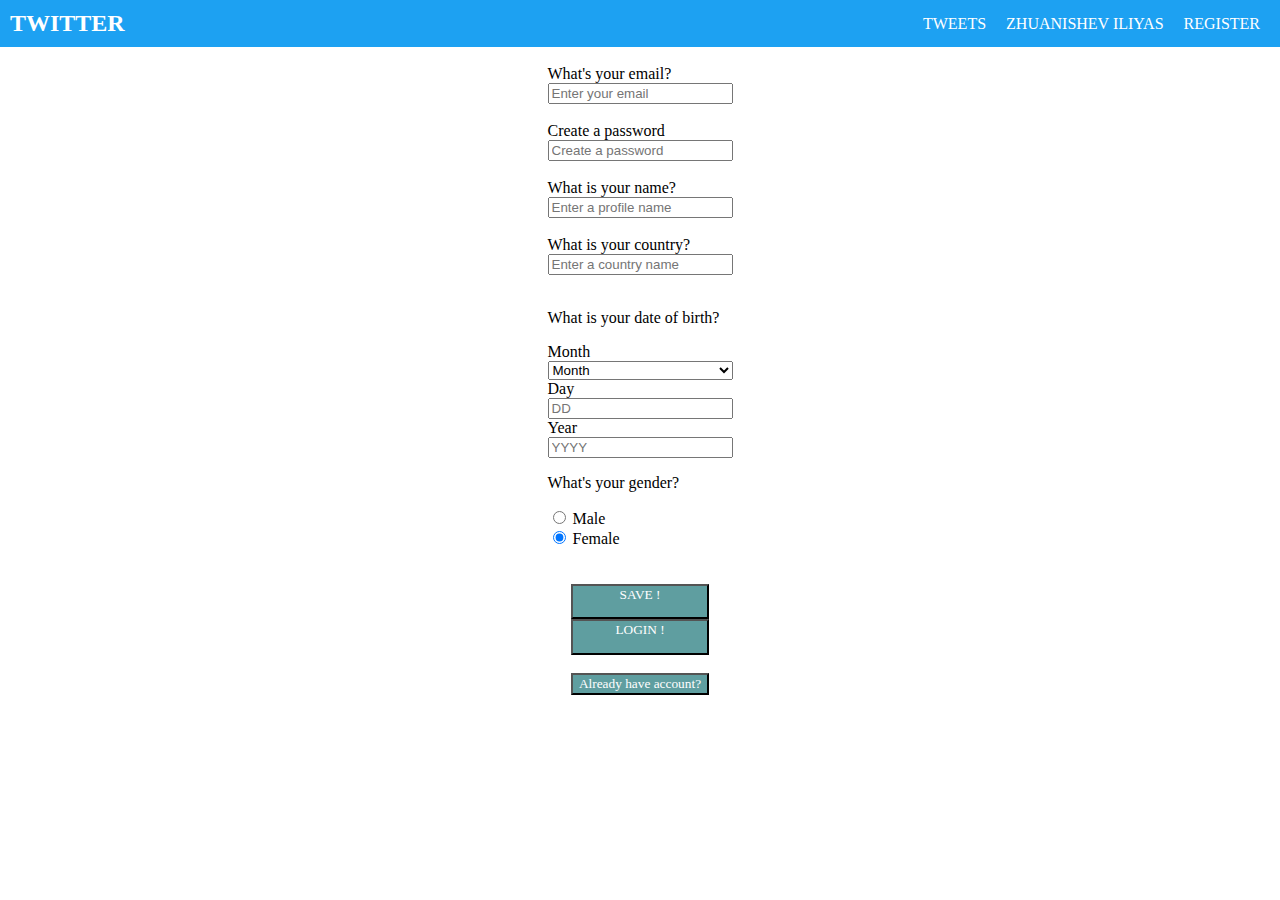
<file: src/signup.html>
<!DOCTYPE html>
<html>
<head>
  <title>Sign up</title>

  <link href="style3.css" rel="stylesheet">

  <script type="text/javascript" src="script.js"></script>



</head>
<body>
<nav class="twitter-nav">
  <div class="nav-logo"><strong>TWITTER</strong></div>
  <ul class="nav-links">
    <li><a href="#">TWEETS</a></li>
    <li><a href="#">ZHUANISHEV ILIYAS</a></li>
    <li><a href="#">REGISTER</a></li>
  </ul>
</nav>
<div class="header">

  <div class="form_style">
    <div class="border">
      <nav>
      </nav>

      <br>
      <main>
        <form>
          <label  class="whatsEmail">What's your email?</label><br>
          <input type="text" class="colorDefault" id="emailField" name="email" placeholder="Enter your email" ><div id="emailError" class=""></div><br>
          <label  class="password">Create a password</label><br>
          <input type="password" class="colorDefault" id="passwordField" name="password" placeholder="Create a password"><div id="passwordError" class=""></div><br>
          <label class="whatshould">What is your name?</label><br>

          <input type="text" class="colorDefault" id="nameField" name="name" placeholder="Enter a profile name"><div id="nameError" class=""></div><br>
          <label class="whatshould">What is your country?</label><br>
          <input type="text" class="colorDefault" id="country" name="name" placeholder="Enter a country name"><div id="countryError" class=""></div><br>
        </form>
        <p class="dateOfBirth">What is your date of birth?</p>
        <label  class="month">Month</label>
        <select id="monthField" class="colorDefault" name="month" required="" aria-invalid="true"><option selected="" disabled="" value="">Month</option><option value="01">January</option><option value="02">February</option><option value="03">March</option><option value="04">April</option><option value="05">May</option><option value="06">June</option><option value="07">July</option><option value="08">August</option><option value="09">September</option><option value="10">October</option><option value="11">November</option><option value="12">December</option></select>
        <div id="monthError" class=""></div>
        <label  class="day">Day</label>
        <input type="number"  id="dayField" inputmode="numeric" maxlength="2" name="day" pattern="((0?[1-9])|([12][0-9])|(3[01]))" placeholder="DD" class="colorDefault">
        <div id="dayError" class=""></div>
        <label  class="year">Year</label>
        <input type="number" id="yearField" inputmode="numeric" maxlength="4" name="year" pattern="(19[0-9]{2})|(200)[0-8]" placeholder="YYYY" required=""class="colorDefault">
        <div id="yearError" class=""></div>
        <p class="genderTxt">What's your gender?</p>
        <form>
          <input type="radio" id="male" name="gender" value="male">
          <label  class="male">Male</label><br>
          <input type="radio" id="female" name="gender" value="female" checked>
          <label  class="female">Female</label><br>
        </form><br><br>

      </main>

    <footer>
      <button type="button" class="btn"   onclick='saveAccount()'   > SAVE ! </p></button>
      <button type="button" class="btn"   onclick='loginPage()'   > LOGIN ! </p></button>

      <br>
      <input class="btn" type="button" value="Already have account?" onclick='loginPage()' /></p>
    </footer>
  </div>
  </div>

  <script>
    $("img").animate({
      width: "500px"
    }, 900);

  </script>
</div>
</body>
</html>
</file>
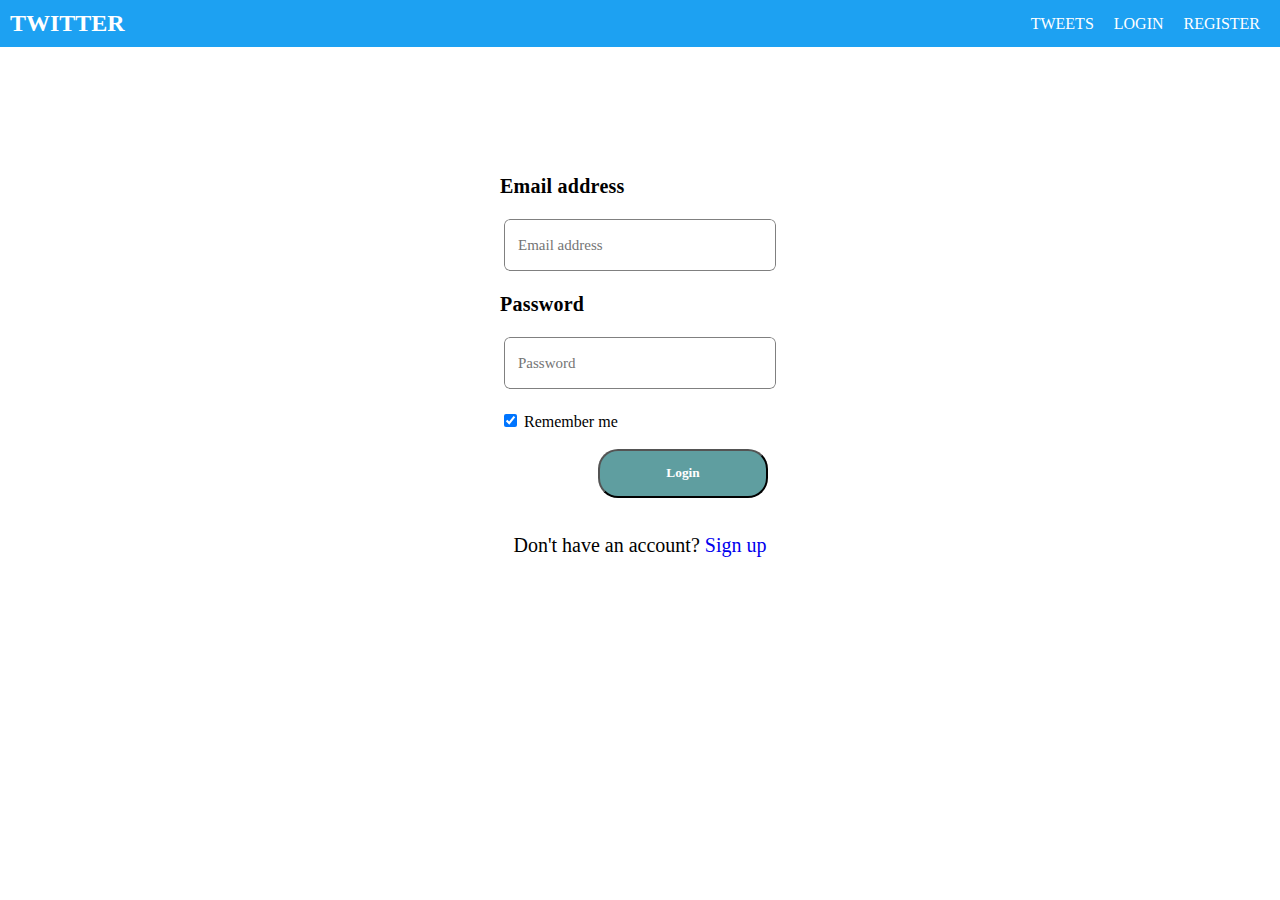
<file: src/user.html>
<!DOCTYPE html>
<html>
<head>
    <script type="text/javascript" src="script.js"></script>
    <link rel="stylesheet" type="text/css" href="style2.css">
    <title>User page</title>
</head>
<body>
<nav class="twitter-nav">
    <div class="nav-logo"><strong>TWITTER</strong></div>
    <ul class="nav-links">
        <li><a href="#">TWEETS</a></li>
        <li><a href="#">ZHUANISHEV ILIYAS</a></li>
        <li><a href="#">REGISTER</a></li>
    </ul>
</nav>
<div class="welcome-text">
    <h1>Welcome Iliyas Zhuanishev</h1>
    <p>Email: </p>
    <p> <strong >iliyaszhuanishev@gmail.com</strong></p>
    <p>Country:</p>
    <p> <strong>Kazakhstan</strong></p>
    <p>Birthdate:</p>
    <p> <strong> January 1, 2000</strong></p>
</div>

        <script type="text/javascript">
            var myVar;

            function myFunction() {
                myVar = setTimeout(showPage, 3000);
            }

            function showPage() {
                document.getElementById("loader").style.display = "none";
                document.getElementById("myDiv").style.display = "block";
            }

            checkLogIn();
        </script>

    </footer>
</body>
</html>
</file>
<file: src/style3.css>
body{
    padding: 0;
    margin: 0;
    box-sizing: border-box;
    font-family: 'Times New Roman', cursive;
    font-family: 'Times New Roman', cursive;

}


.twitter-nav {
    background-color: #1DA1F2;
    display: flex;
    justify-content: space-between;
    align-items: center;
    padding: 10px;
}

.nav-logo {
    color: white;
    font-size: 1.5rem;
}

.nav-links {
    display: flex;
    list-style: none;
    margin: 0;
    padding: 0;
}

.nav-links li {
    margin: 0 10px;
}

.nav-links a {
    color: white;
    text-decoration: none;
}
main{

    display: grid;
    justify-content: center;
    align-items: center;

}
footer{
    display: grid;
    justify-content: center;
    align-items: center;

}
.btn{

    font-family:  'Times New Roman', cursive;
    background-color:cadetblue ;
    color: white;

}
</file>
<file: src/style2.css>
.welcome-text {
    display: flex;
    flex-direction: column;
    justify-content: center;
    align-items: center;
    height: 500px;
    font-size: 20px;
}



.welcome-text p {
    text-align: center;
    margin: 5px 0;
}
.twitter-nav {
    background-color: #1DA1F2;
    display: flex;
    justify-content: space-between;
    align-items: center;
    padding: 10px;
}

.nav-logo {
    color: white;
    font-size: 1.5rem;
}

.nav-links {
    display: flex;
    list-style: none;
    margin: 0;
    padding: 0;
}

.nav-links li {
    margin: 0 10px;
}

.nav-links a {
    color: white;
    text-decoration: none;
}
</file>
